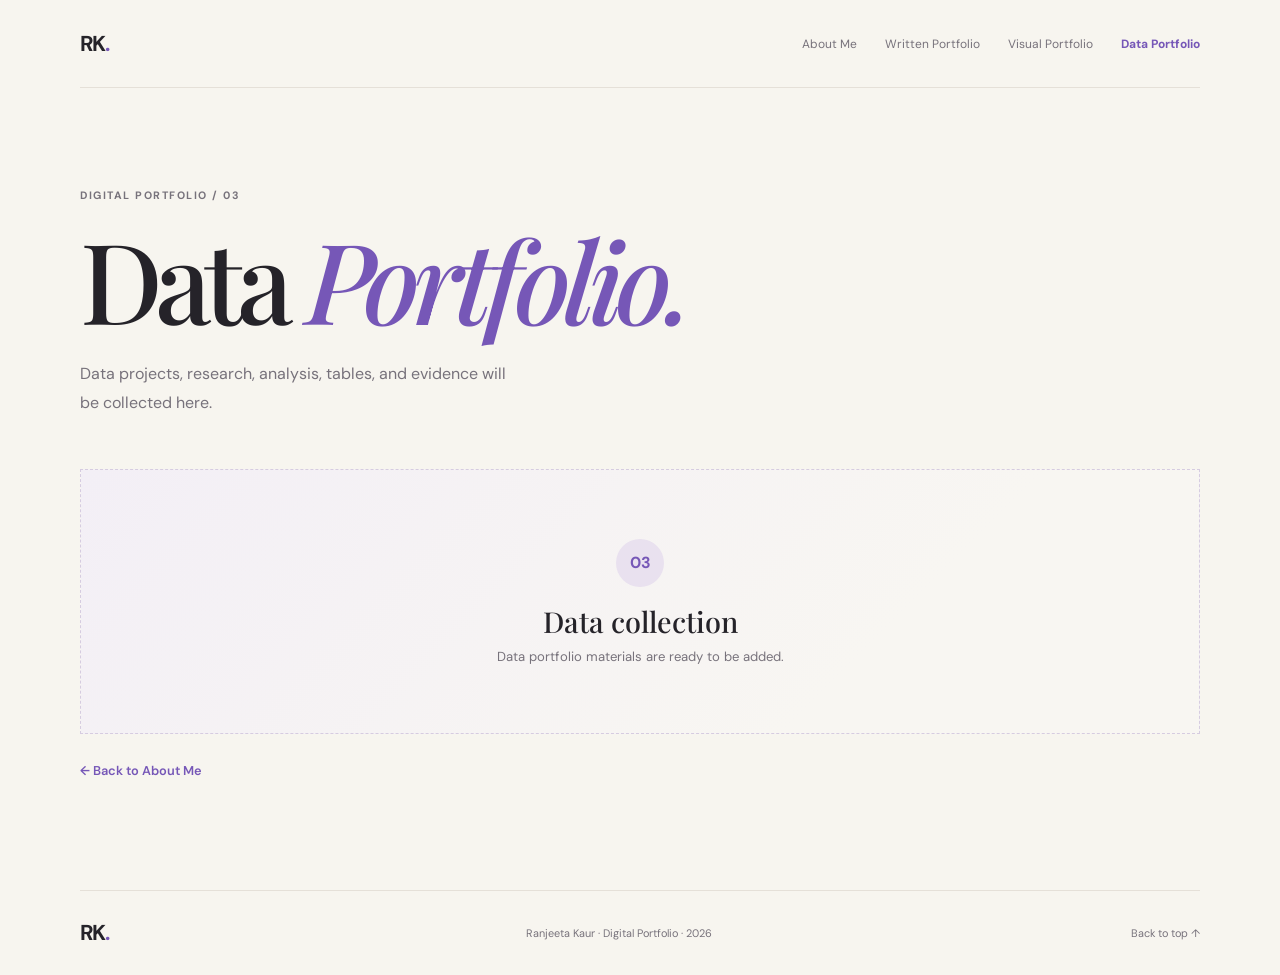
<file: data-portfolio.html>
<!doctype html><html lang="en"><head><meta charset="utf-8"><meta name="viewport" content="width=device-width, initial-scale=1"><title>Data Portfolio — Ranjeeta Kaur</title><link rel="preconnect" href="https://fonts.googleapis.com"><link rel="preconnect" href="https://fonts.gstatic.com" crossorigin><link href="https://fonts.googleapis.com/css2?family=DM+Sans:wght@400;500;600;700&family=Playfair+Display:ital,wght@0,500;0,600;1,500&display=swap" rel="stylesheet"><link rel="stylesheet" href="styles.css"><script src="script.js" defer></script></head><body><header class="site-header"><a class="brand" href="index.html">RK<span>.</span></a><button class="menu" aria-label="Open navigation" aria-expanded="false"><span></span><span></span></button><nav class="nav"><a href="index.html">About Me</a><a href="written-portfolio.html">Written Portfolio</a><a href="visual-portfolio.html">Visual Portfolio</a><a class="active" href="data-portfolio.html">Data Portfolio</a></nav></header><main class="document page-wrap"><p class="eyebrow">DIGITAL PORTFOLIO / 03</p><h1>Data <em>Portfolio.</em></h1><p class="intro">Data projects, research, analysis, tables, and evidence will be collected here.</p><section class="coming"><span>03</span><h2>Data collection</h2><p>Data portfolio materials are ready to be added.</p></section><a class="back" href="index.html">← Back to About Me</a></main><footer class="footer page-wrap"><a class="brand" href="index.html">RK<span>.</span></a><p>Ranjeeta Kaur · Digital Portfolio · <span id="year"></span></p><a href="#top">Back to top ↑</a></footer></body></html>
</file>
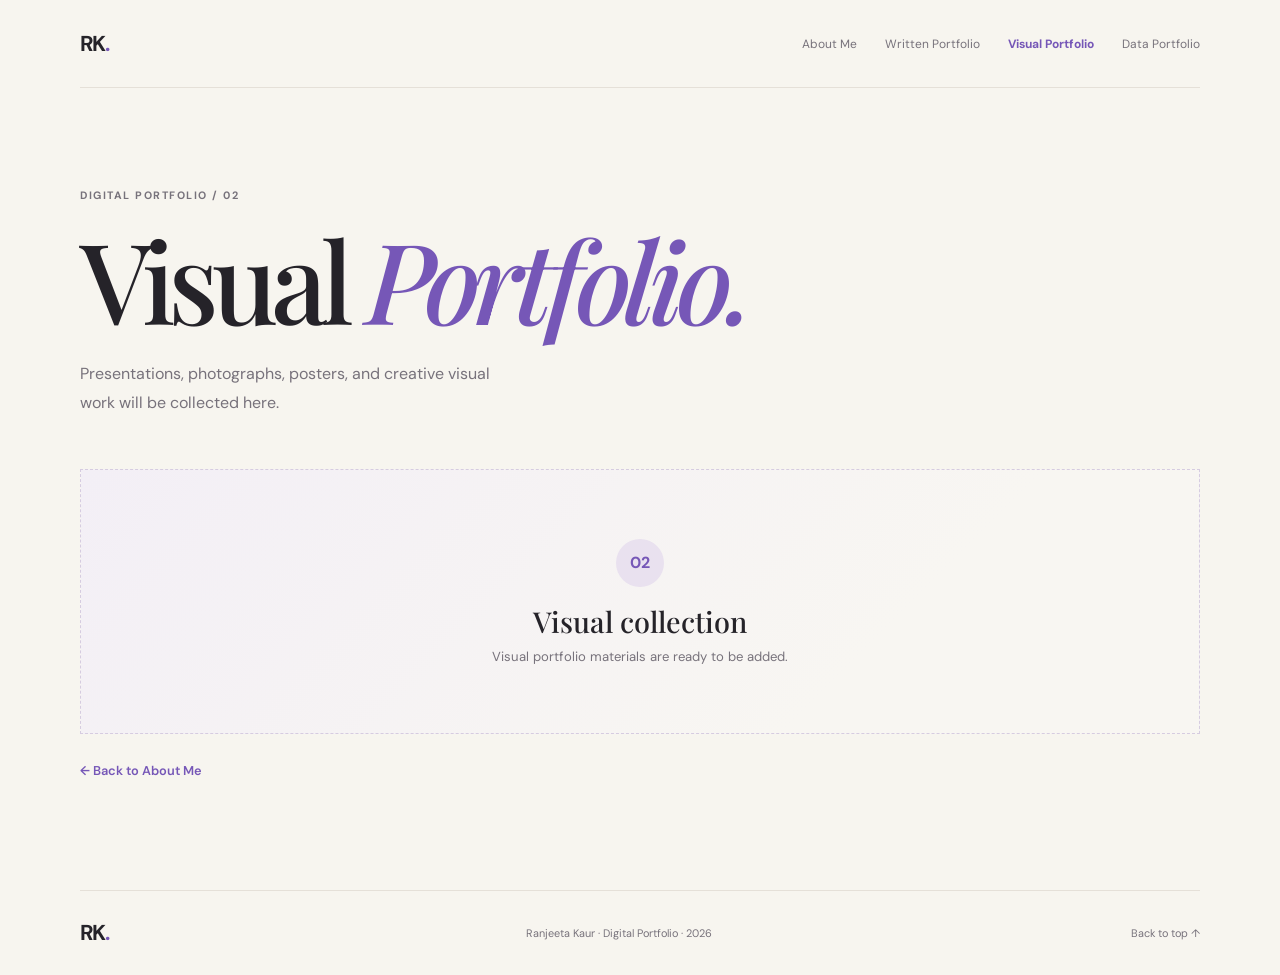
<file: visual-portfolio.html>
<!doctype html><html lang="en"><head><meta charset="utf-8"><meta name="viewport" content="width=device-width, initial-scale=1"><title>Visual Portfolio — Ranjeeta Kaur</title><link rel="preconnect" href="https://fonts.googleapis.com"><link rel="preconnect" href="https://fonts.gstatic.com" crossorigin><link href="https://fonts.googleapis.com/css2?family=DM+Sans:wght@400;500;600;700&family=Playfair+Display:ital,wght@0,500;0,600;1,500&display=swap" rel="stylesheet"><link rel="stylesheet" href="styles.css"><script src="script.js" defer></script></head><body><header class="site-header"><a class="brand" href="index.html">RK<span>.</span></a><button class="menu" aria-label="Open navigation" aria-expanded="false"><span></span><span></span></button><nav class="nav"><a href="index.html">About Me</a><a href="written-portfolio.html">Written Portfolio</a><a class="active" href="visual-portfolio.html">Visual Portfolio</a><a href="data-portfolio.html">Data Portfolio</a></nav></header><main class="document page-wrap"><p class="eyebrow">DIGITAL PORTFOLIO / 02</p><h1>Visual <em>Portfolio.</em></h1><p class="intro">Presentations, photographs, posters, and creative visual work will be collected here.</p><section class="coming"><span>02</span><h2>Visual collection</h2><p>Visual portfolio materials are ready to be added.</p></section><a class="back" href="index.html">← Back to About Me</a></main><footer class="footer page-wrap"><a class="brand" href="index.html">RK<span>.</span></a><p>Ranjeeta Kaur · Digital Portfolio · <span id="year"></span></p><a href="#top">Back to top ↑</a></footer></body></html>
</file>
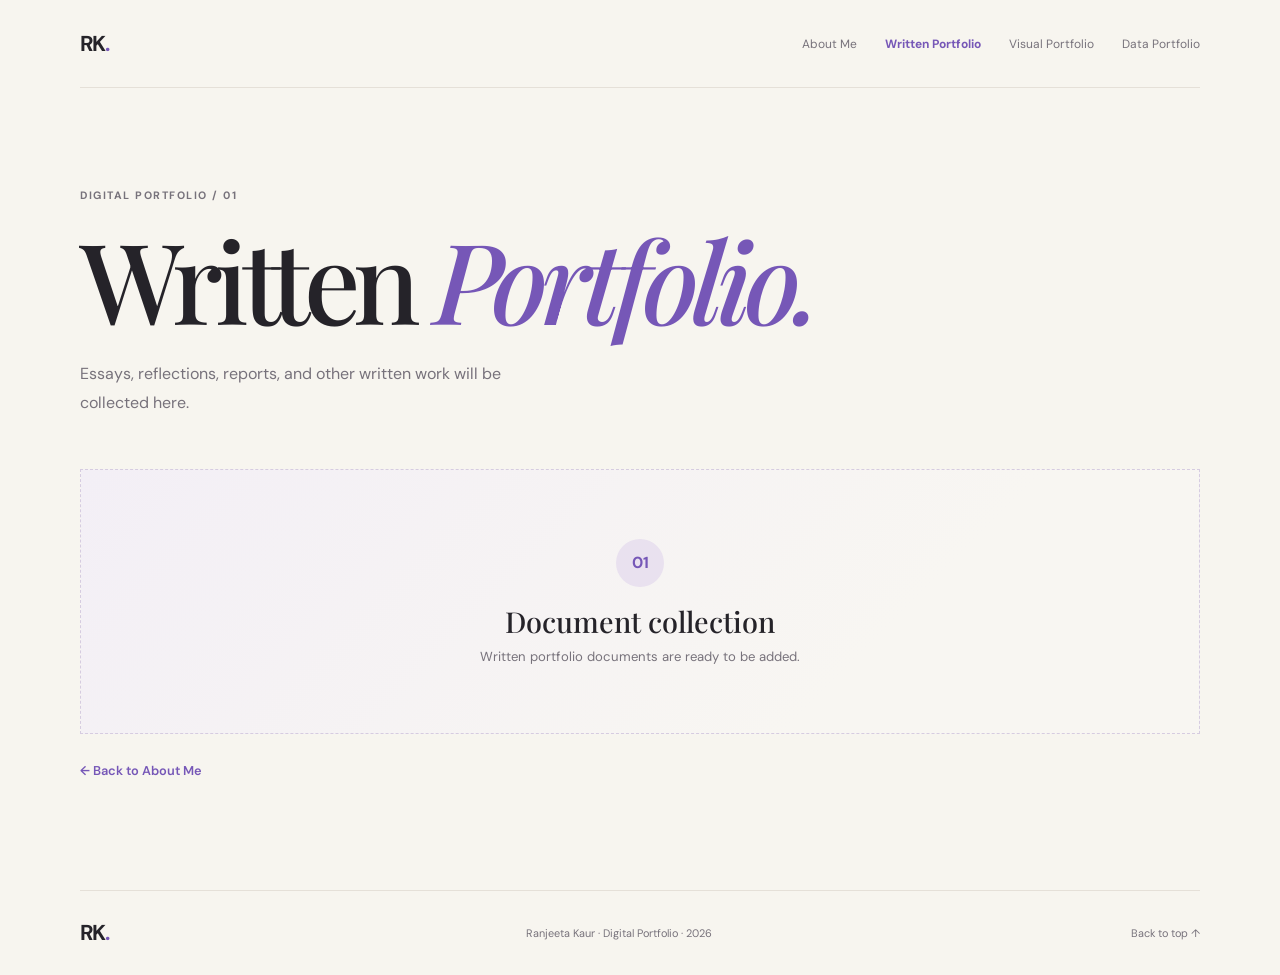
<file: written-portfolio.html>
<!doctype html><html lang="en"><head><meta charset="utf-8"><meta name="viewport" content="width=device-width, initial-scale=1"><title>Written Portfolio — Ranjeeta Kaur</title><link rel="preconnect" href="https://fonts.googleapis.com"><link rel="preconnect" href="https://fonts.gstatic.com" crossorigin><link href="https://fonts.googleapis.com/css2?family=DM+Sans:wght@400;500;600;700&family=Playfair+Display:ital,wght@0,500;0,600;1,500&display=swap" rel="stylesheet"><link rel="stylesheet" href="styles.css"><script src="script.js" defer></script></head><body><header class="site-header"><a class="brand" href="index.html">RK<span>.</span></a><button class="menu" aria-label="Open navigation" aria-expanded="false"><span></span><span></span></button><nav class="nav"><a href="index.html">About Me</a><a class="active" href="written-portfolio.html">Written Portfolio</a><a href="visual-portfolio.html">Visual Portfolio</a><a href="data-portfolio.html">Data Portfolio</a></nav></header><main class="document page-wrap"><p class="eyebrow">DIGITAL PORTFOLIO / 01</p><h1>Written <em>Portfolio.</em></h1><p class="intro">Essays, reflections, reports, and other written work will be collected here.</p><section class="coming"><span>01</span><h2>Document collection</h2><p>Written portfolio documents are ready to be added.</p></section><a class="back" href="index.html">← Back to About Me</a></main><footer class="footer page-wrap"><a class="brand" href="index.html">RK<span>.</span></a><p>Ranjeeta Kaur · Digital Portfolio · <span id="year"></span></p><a href="#top">Back to top ↑</a></footer></body></html>
</file>
<file: styles.css>
:root{--paper:#f7f5ef;--ink:#252329;--muted:#77727b;--purple:#7657b7;--line:#e5e0d8}*{box-sizing:border-box}html{scroll-behavior:smooth}body{margin:0;background:var(--paper);color:var(--ink);font-family:"DM Sans",Arial,sans-serif}.page-wrap,.site-header{width:min(1120px,calc(100% - 96px));margin-inline:auto}a{color:inherit;text-decoration:none}.site-header{min-height:88px;display:flex;align-items:center;justify-content:space-between;border-bottom:1px solid var(--line)}.brand{font-size:1.35rem;font-weight:700;letter-spacing:-.08em}.brand span{color:var(--purple)}.nav{display:flex;gap:28px;font-size:.75rem}.nav a{color:var(--muted);padding:8px 0}.nav a.active,.nav a:hover{color:var(--purple);font-weight:700}.menu{display:none}.eyebrow{color:var(--muted);font-size:.67rem;font-weight:700;letter-spacing:.14em;margin:0 0 22px}.dot{display:inline-block;width:7px;height:7px;border-radius:50%;background:#88a77b;margin-right:8px}.hero{min-height:620px;display:grid;grid-template-columns:1.05fr .95fr;align-items:center;position:relative;padding-block:55px 85px}.hero h1,.document h1{font:500 clamp(4.3rem,8vw,7rem)/.98 "Playfair Display",Georgia,serif;letter-spacing:-.065em;margin:0 0 26px}.hero h1 em,.document h1 em,.education h2 em{color:var(--purple);font-style:italic}.intro{max-width:440px;color:var(--muted);line-height:1.8;margin:0 0 30px}.button{display:inline-flex;gap:22px;align-items:center;border-radius:999px;padding:15px 20px;background:var(--ink);color:white;font-size:.78rem;font-weight:600}.button:hover{background:var(--purple)}.portrait{justify-self:end;width:min(100%,390px);height:460px;position:relative;overflow:hidden;border-radius:48% 48% 5px 5px;background:#ddd3e8}.portrait img{position:absolute;inset:0;width:100%;height:100%;object-fit:cover;object-position:center 25%;z-index:2}.portrait-placeholder{position:absolute;inset:0;display:flex;flex-direction:column;align-items:center;justify-content:center;background:radial-gradient(circle at 50% 30%,#9e86bd,#69577f);color:white}.portrait-placeholder strong{font:500 7rem "Playfair Display",serif}.portrait-placeholder small{font-weight:700;font-size:.62rem;letter-spacing:.2em}.portrait>span{position:absolute;z-index:3;bottom:18px;left:0;right:0;text-align:center;color:white;font-size:.58rem;font-weight:700;letter-spacing:.2em}.scroll{position:absolute;bottom:30px;left:0;display:flex;align-items:center;gap:12px;color:#918c90;font-size:.57rem;font-weight:700;letter-spacing:.15em}.scroll i{width:1px;height:30px;background:#b7a5d1}.education{border-top:1px solid var(--line);padding-block:105px 120px;display:grid;grid-template-columns:.8fr 1.2fr;gap:90px}.education h2,.collections h2{font:500 clamp(2.8rem,5vw,4.4rem)/1.08 "Playfair Display",Georgia,serif;letter-spacing:-.05em;margin:0}.section-copy{max-width:330px;color:var(--muted);font-size:.86rem;line-height:1.8;margin:18px 0 0}.timeline{border-left:1px solid #d6cadf;padding-left:28px}.timeline article{position:relative;display:grid;grid-template-columns:100px 1fr auto;gap:15px;padding-bottom:38px}.node{position:absolute;left:-34px;top:3px;width:11px;height:11px;border-radius:50%;border:2px solid var(--purple);background:var(--paper)}.timeline article:first-child .node{background:var(--purple);box-shadow:0 0 0 5px #7657b71c}.period{color:var(--muted);font-size:.68rem;margin:2px 0}.timeline h3{font:500 1.28rem "Playfair Display",serif;margin:0 0 5px}.timeline div p{font-size:.78rem;color:var(--muted);margin:0;line-height:1.65}.timeline div .school{color:var(--ink);font-weight:600;margin-bottom:5px}.timeline div strong{color:var(--ink)}.timeline b{border:1px solid #d9cce9;border-radius:99px;color:var(--purple);font-size:.64rem;padding:7px 10px;white-space:nowrap}.collections{border-top:1px solid var(--line);padding-block:100px 120px;display:grid;grid-template-columns:1fr .65fr;gap:20px 70px;align-items:end}.collections .section-copy{margin:0}.grid{grid-column:1/-1;display:grid;grid-template-columns:repeat(4,1fr);gap:15px;margin-top:26px}.card{height:175px;padding:18px;position:relative;display:flex;flex-direction:column;justify-content:space-between;border-radius:4px}.card:hover{transform:translateY(-5px);transition:.2s}.lilac{background:#e8e0ef}.peach{background:#f0e2d7}.green{background:#e2e8de}.blue{background:#dfe6ef}.card small{font-size:.65rem;color:#68616d}.card strong{font:500 1.35rem "Playfair Display",serif}.card span{position:absolute;right:16px;bottom:16px;color:var(--purple)}.document{min-height:calc(100vh - 180px);padding-block:100px 110px}.document h1{font-size:clamp(4rem,9vw,7rem)}.coming{margin-top:52px;min-height:265px;border:1px dashed #d6cce0;background:linear-gradient(135deg,#f3eff6,#f8f6f2 70%);display:flex;flex-direction:column;align-items:center;justify-content:center;text-align:center;padding:35px}.coming>span{width:48px;height:48px;display:grid;place-items:center;border-radius:50%;background:#e9e1ef;color:var(--purple);font-weight:700;margin-bottom:15px}.coming h2{font:500 1.8rem "Playfair Display",serif;margin:0 0 8px}.coming p{font-size:.82rem;color:var(--muted);margin:0}.back{display:inline-block;margin-top:28px;color:var(--purple);font-size:.8rem;font-weight:600}.footer{min-height:85px;border-top:1px solid var(--line);display:flex;align-items:center;justify-content:space-between}.footer p,.footer>a:last-child{color:var(--muted);font-size:.68rem}@media(max-width:850px){.page-wrap,.site-header{width:calc(100% - 48px)}.nav{gap:14px;font-size:.68rem}.education{gap:45px}.timeline article{grid-template-columns:75px 1fr}.timeline b{grid-column:2;justify-self:start}.grid{grid-template-columns:repeat(2,1fr)}}@media(max-width:650px){.page-wrap,.site-header{width:calc(100% - 40px)}.site-header{min-height:72px}.menu{display:flex;flex-direction:column;gap:5px;border:0;background:transparent}.menu span{width:22px;height:1px;background:var(--ink)}.nav{display:none;position:absolute;z-index:10;top:71px;left:0;right:0;flex-direction:column;gap:0;background:var(--paper);border-bottom:1px solid var(--line);padding:10px 20px}.nav.open{display:flex}.nav a{padding:13px 0}.hero{display:flex;flex-direction:column;align-items:stretch;padding-top:68px}.hero h1{font-size:clamp(4.2rem,18vw,6rem)}.portrait{width:min(100%,380px);height:min(115vw,450px);margin:50px auto 0}.scroll{bottom:22px}.education{grid-template-columns:1fr;gap:38px;padding-block:78px}.timeline article{grid-template-columns:76px 1fr}.collections{grid-template-columns:1fr;padding-block:78px}.grid{grid-template-columns:repeat(2,1fr)}.card{height:145px}.document{padding-block:75px 90px}.footer{min-height:110px;flex-wrap:wrap;padding-block:18px}.footer p{order:3;width:100%;text-align:center}}
</file>
